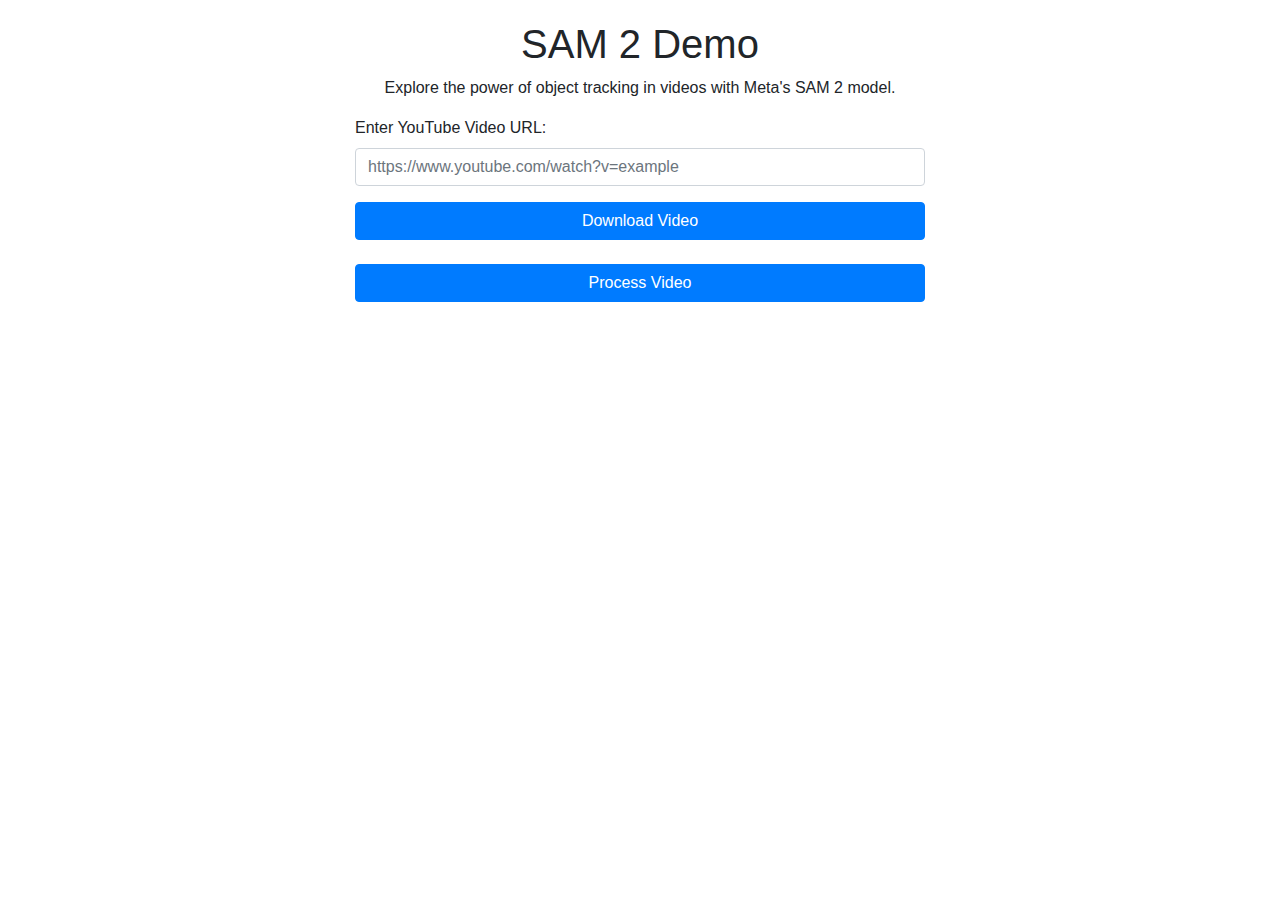
<file: templates/index.html>
<!DOCTYPE html>
<html lang="en">
<head>
    <meta charset="UTF-8">
    <meta name="viewport" content="width=device-width, initial-scale=1.0">
    <title>SAM 2 Demo Landing Page</title>
    <link rel="stylesheet" href="https://maxcdn.bootstrapcdn.com/bootstrap/4.5.2/css/bootstrap.min.css">
    <style>
        body {
            padding: 20px;
        }
        .container {
            max-width: 600px;
            margin: auto;
        }
        .video-container {
            position: relative;
        }
        .crosshair-cursor {
            cursor: crosshair;
        }
    </style>
</head>
<body>
    <div class="container">
        <h1 class="text-center">SAM 2 Demo</h1>
        <p class="text-center">Explore the power of object tracking in videos with Meta's SAM 2 model.</p>
        
        <form id="videoForm" action="/download" method="post">
            <div class="form-group">
                <label for="videoUrl">Enter YouTube Video URL:</label>
                <input type="url" class="form-control" id="videoUrl" name="videoUrl" placeholder="https://www.youtube.com/watch?v=example" required>
            </div>
            <button type="submit" class="btn btn-primary btn-block">Download Video</button>
        </form>
        
        <div id="videoContainer" class="mt-4">
            <!-- Video and tracking output will be displayed here -->
        </div>
        
        <div id="trimContainer" class="mt-4" style="display:none;">
            <h3 class="text-center">Trim Video</h3>
            <form id="trimForm" action="/trim" method="post">
                <div class="form-group">
                    <label for="startTime">Start Time (in seconds):</label>
                    <input type="number" class="form-control" id="startTime" name="startTime" required>
                </div>
                <div class="form-group">
                    <label for="endTime">End Time (in seconds):</label>
                    <input type="number" class="form-control" id="endTime" name="endTime" required>
                </div>
                <input type="hidden" id="filename" name="filename">
                <button type="submit" class="btn btn-primary btn-block">Trim Video</button>
            </form>
        </div>

        <div id="maskContainer" class="mt-4" style="display:none;">
            <button id="maskButton" class="btn btn-primary btn-block">Mask Object</button>
        </div>
        <div id="processContainer" class="mt-4" style="display:none;">
            <button id="processButton" class="btn btn-primary btn-block">Process Video</button>
        </div>
    </div>

    <script src="https://code.jquery.com/jquery-3.5.1.min.js"></script>
    <script src="https://maxcdn.bootstrapcdn.com/bootstrap/4.5.2/js/bootstrap.min.js"></script>
    <script>
        $(document).ready(function(){
            $('#videoForm').on('submit', function(e){
                e.preventDefault();
                var videoUrl = $('#videoUrl').val();
                $('#videoContainer').html(`<p>Downloading video: ${videoUrl}</p>`);
                
                $.post('/download', { videoUrl: videoUrl }, function(response){
                    if (response.error) {
                        $('#videoContainer').html(`<p>Error: ${response.error}</p>`);
                    } else {
                        var videoUrl = `/video/${response.filename}`;
                        $('#videoContainer').html(`
                            <div class="video-container">
                                <video id="videoElement" controls>
                                    <source src="${videoUrl}" type="video/mp4">
                                    Your browser does not support the video tag.
                                </video>
                            </div>
                        `);
                        $('#trimContainer').show();
                        $('#filename').val(response.filename);
                    }
                });
            });

            $('#trimForm').on('submit', function(e){
                e.preventDefault();
                var formData = $(this).serialize();
                
                $.post('/trim', formData, function(response){
                    if (response.error) {
                        $('#videoContainer').html(`<p>Error: ${response.error}</p>`);
                    } else {
                        var trimmedVideoUrl = `/video/${response.filename}`;
                        $('#videoContainer').html(`
                            <div class="video-container">
                                <video id="videoElement" controls>
                                    <source src="${trimmedVideoUrl}" type="video/mp4">
                                    Your browser does not support the video tag.
                                </video>
                            </div>
                        `);
                        $('#maskContainer').show();
                        $('#filename').val(response.filename);
                    }
                });
            });

            $('#maskButton').on('click', function(){
                var videoElement = document.getElementById('videoElement');
                videoElement.pause();
                $('#videoElement').addClass('crosshair-cursor');

                $('#videoElement').on('click', function(event){
                    var rect = videoElement.getBoundingClientRect();

                    var x = event.clientX - rect.left; // X-coordinate relative to the video element
                    var y = event.clientY - rect.top;  // Y-coordinate relative to the video element

                    var currentTime = videoElement.currentTime;

                    // Send coordinates to Flask server
                    $.ajax({
                        url: '/coordinates',
                        type: 'POST',
                        contentType: 'application/json',
                        data: JSON.stringify({ x: x, y: y, currentTime: currentTime }),
                        success: function(response) {
                            console.log('Coordinates sent successfully:', response);
                        }
                    });

                    $('#videoElement').removeClass('crosshair-cursor');
                    $('#videoElement').off('click'); // Remove the click handler after the selection
                });
            });
        });

        $(document).ready(function(){
        // Show the "Process Video" button when the video is available
        // You can call this from appropriate places in your existing code
        $('#processContainer').show();

        $('#processButton').on('click', function(){
            var filename = $('#filename').val(); // Assuming the filename is stored in the hidden input field

            $.ajax({
                url: '/process_video',
                type: 'POST',
                contentType: 'application/json',
                data: JSON.stringify({ output_path: filename }),
                success: function(response) {
                    console.log('Video processed successfully:', response);
                    // Handle response, maybe show a success message or handle the processed video
                },
                error: function(xhr, status, error) {
                    console.error('Error processing video:', error);
                    // Handle the error, maybe show an error message
                }
            });
        });
    });
    
    </script>
</body>
</html>
</file>
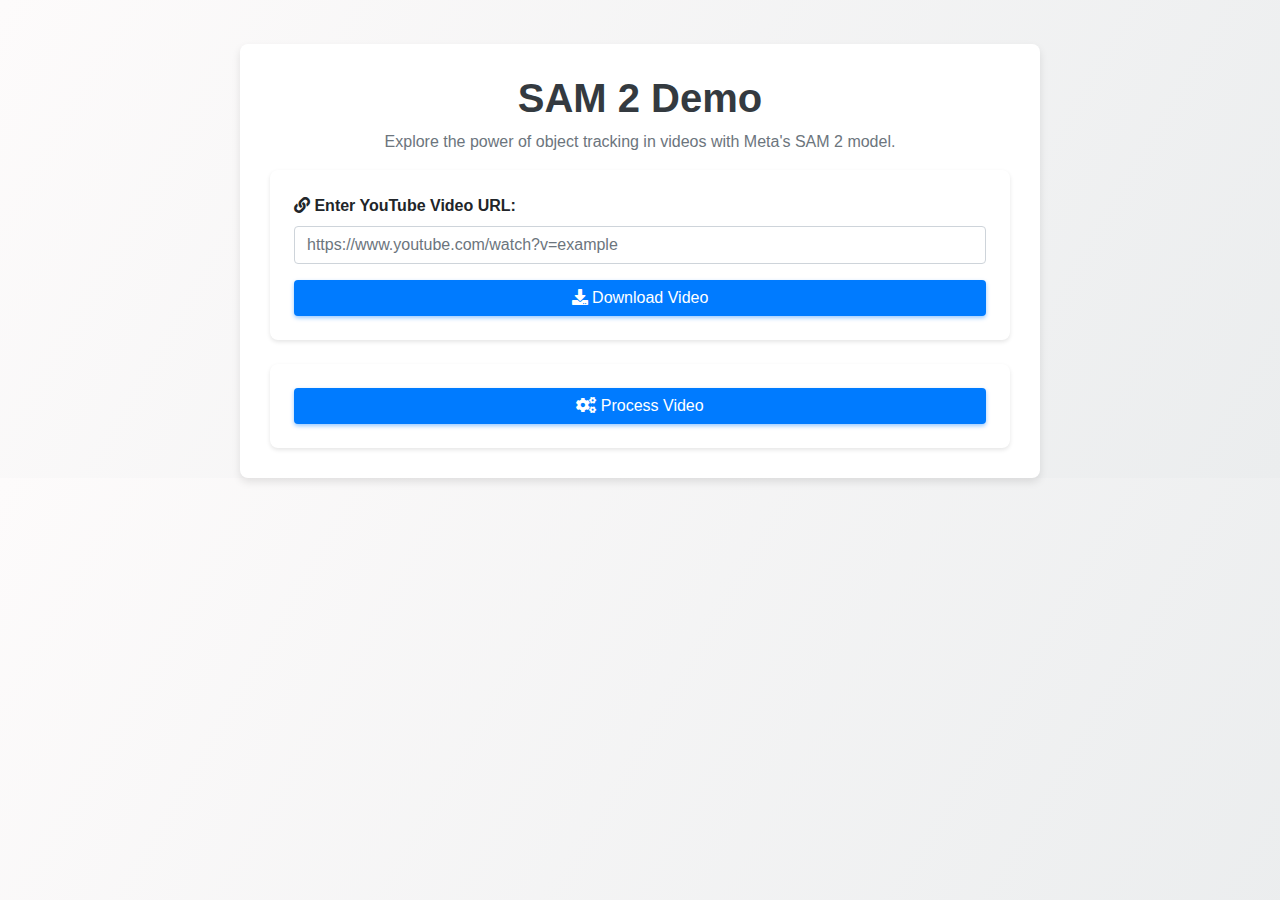
<file: templates/home.html>
<!DOCTYPE html>
<html lang="en">
<head>
    <meta charset="UTF-8">
    <meta name="viewport" content="width=device-width, initial-scale=1.0">
    <title>SAM 2 Demo Landing Page</title>
    <link rel="stylesheet" href="https://maxcdn.bootstrapcdn.com/bootstrap/4.5.2/css/bootstrap.min.css">
    <link rel="stylesheet" href="https://cdnjs.cloudflare.com/ajax/libs/font-awesome/5.15.3/css/all.min.css">
    <style>
        body {
            padding-top: 20px;
            background: linear-gradient(120deg, #fdfbfb, #ebedee);
            font-family: 'Segoe UI', Tahoma, Geneva, Verdana, sans-serif;
        }
        .container {
            max-width: 800px;
            margin: auto;
            background-color: white;
            padding: 30px;
            border-radius: 8px;
            box-shadow: 0 4px 8px rgba(0, 0, 0, 0.1);
        }
        .card {
            border: none;
            border-radius: 8px;
            box-shadow: 0 2px 4px rgba(0, 0, 0, 0.1);
        }
        h1, h3 {
            font-weight: 700;
            color: #343a40;
        }
        p {
            color: #6c757d;
        }
        .btn-primary {
            background-color: #007bff;
            border: none;
            box-shadow: 0 2px 4px rgba(0, 123, 255, 0.4);
            transition: background-color 0.3s, box-shadow 0.3s;
        }
        .btn-primary:hover {
            background-color: #0056b3;
            box-shadow: 0 4px 8px rgba(0, 123, 255, 0.6);
        }
        label {
            font-weight: 600;
        }
        .form-group input {
            border-radius: 4px;
        }
        .video-container {
            position: relative;
            margin-top: 20px;
        }
        .crosshair-cursor {
            cursor: crosshair;
        }
        .mt-4 {
            margin-top: 1.5rem !important;
        }
    </style>
</head>
<body>
    <div class="container mt-4">
        <h1 class="text-center">SAM 2 Demo</h1>
        <p class="text-center">Explore the power of object tracking in videos with Meta's SAM 2 model.</p>
        
        <div class="card p-4 mb-4">
            <form id="videoForm" action="/download" method="post">
                <div class="form-group">
                    <label for="videoUrl"><i class="fas fa-link"></i> Enter YouTube Video URL:</label>
                    <input type="url" class="form-control" id="videoUrl" name="videoUrl" placeholder="https://www.youtube.com/watch?v=example" required>
                </div>
                <button type="submit" class="btn btn-primary btn-block"><i class="fas fa-download"></i> Download Video</button>
            </form>
        </div>
        
        <div id="videoContainer" class="video-container mt-4">
            <!-- Video and tracking output will be displayed here -->
        </div>
        
        <div id="trimContainer" class="card p-4 mt-4" style="display:none;">
            <h3 class="text-center">Trim Video</h3>
            <form id="trimForm" action="/trim" method="post">
                <div class="form-group">
                    <label for="startTime"><i class="fas fa-play"></i> Start Time (in seconds):</label>
                    <input type="number" class="form-control" id="startTime" name="startTime" required>
                </div>
                <div class="form-group">
                    <label for="endTime"><i class="fas fa-stop"></i> End Time (in seconds):</label>
                    <input type="number" class="form-control" id="endTime" name="endTime" required>
                </div>
                <input type="hidden" id="filename" name="filename">
                <button type="submit" class="btn btn-primary btn-block"><i class="fas fa-cut"></i> Trim Video</button>
            </form>
        </div>

        <div id="maskContainer" class="card p-4 mt-4" style="display:none;">
            <button id="maskButton" class="btn btn-primary btn-block"><i class="fas fa-mask"></i> Mask Object</button>
        </div>
        <div id="processContainer" class="card p-4 mt-4" style="display:none;">
            <button id="processButton" class="btn btn-primary btn-block"><i class="fas fa-cogs"></i> Process Video</button>
        </div>
    </div>

    <script src="https://code.jquery.com/jquery-3.5.1.min.js"></script>
    <script src="https://maxcdn.bootstrapcdn.com/bootstrap/4.5.2/js/bootstrap.min.js"></script>
    <script>
        $(document).ready(function(){
            $('#videoForm').on('submit', function(e){
                e.preventDefault();
                var videoUrl = $('#videoUrl').val();
                $('#videoContainer').html(`<p>Downloading video: ${videoUrl}</p>`);
                
                $.post('/download', { videoUrl: videoUrl }, function(response){
                    if (response.error) {
                        $('#videoContainer').html(`<p>Error: ${response.error}</p>`);
                    } else {
                        var videoUrl = `/video/${response.filename}`;
                        $('#videoContainer').html(`
                            <div class="video-container">
                                <video id="videoElement" controls>
                                    <source src="${videoUrl}" type="video/mp4">
                                    Your browser does not support the video tag.
                                </video>
                            </div>
                        `);
                        $('#trimContainer').show();
                        $('#filename').val(response.filename);
                    }
                });
            });

            $('#trimForm').on('submit', function(e){
                e.preventDefault();
                var formData = $(this).serialize();
                
                $.post('/trim', formData, function(response){
                    if (response.error) {
                        $('#videoContainer').html(`<p>Error: ${response.error}</p>`);
                    } else {
                        var trimmedVideoUrl = `/video/${response.filename}`;
                        $('#videoContainer').html(`
                            <div class="video-container">
                                <video id="videoElement" controls>
                                    <source src="${trimmedVideoUrl}" type="video/mp4">
                                    Your browser does not support the video tag.
                                </video>
                            </div>
                        `);
                        $('#maskContainer').show();
                        $('#filename').val(response.filename);
                    }
                });
            });

            $('#maskButton').on('click', function(){
                var videoElement = document.getElementById('videoElement');
                videoElement.pause();
                $('#videoElement').addClass('crosshair-cursor');

                $('#videoElement').on('click', function(event){
                    var rect = videoElement.getBoundingClientRect();

                    var x = event.clientX - rect.left; // X-coordinate relative to the video element
                    var y = event.clientY - rect.top;  // Y-coordinate relative to the video element

                    var currentTime = videoElement.currentTime;

                    // Send coordinates to Flask server
                    $.ajax({
                        url: '/coordinates',
                        type: 'POST',
                        contentType: 'application/json',
                        data: JSON.stringify({ x: x, y: y, currentTime: currentTime }),
                        success: function(response) {
                            console.log('Coordinates sent successfully:', response);
                        }
                    });

                    $('#videoElement').removeClass('crosshair-cursor');
                    $('#videoElement').off('click'); // Remove the click handler after the selection
                });
            });
        });

        $(document).ready(function(){
        // Show the "Process Video" button when the video is available
        // You can call this from appropriate places in your existing code
        $('#processContainer').show();

        $('#processButton').on('click', function(){
            var filename = $('#filename').val(); // Assuming the filename is stored in the hidden input field

            $.ajax({
                url: '/process_video',
                type: 'POST',
                contentType: 'application/json',
                data: JSON.stringify({ output_path: filename }),
                success: function(response) {
                    console.log('Video processed successfully:', response);
                    // Handle response, maybe show a success message or handle the processed video
                },
                error: function(xhr, status, error) {
                    console.error('Error processing video:', error);
                    // Handle the error, maybe show an error message
                }
            });
        });
    });
    
    </script>
</body>
</html>
</file>
